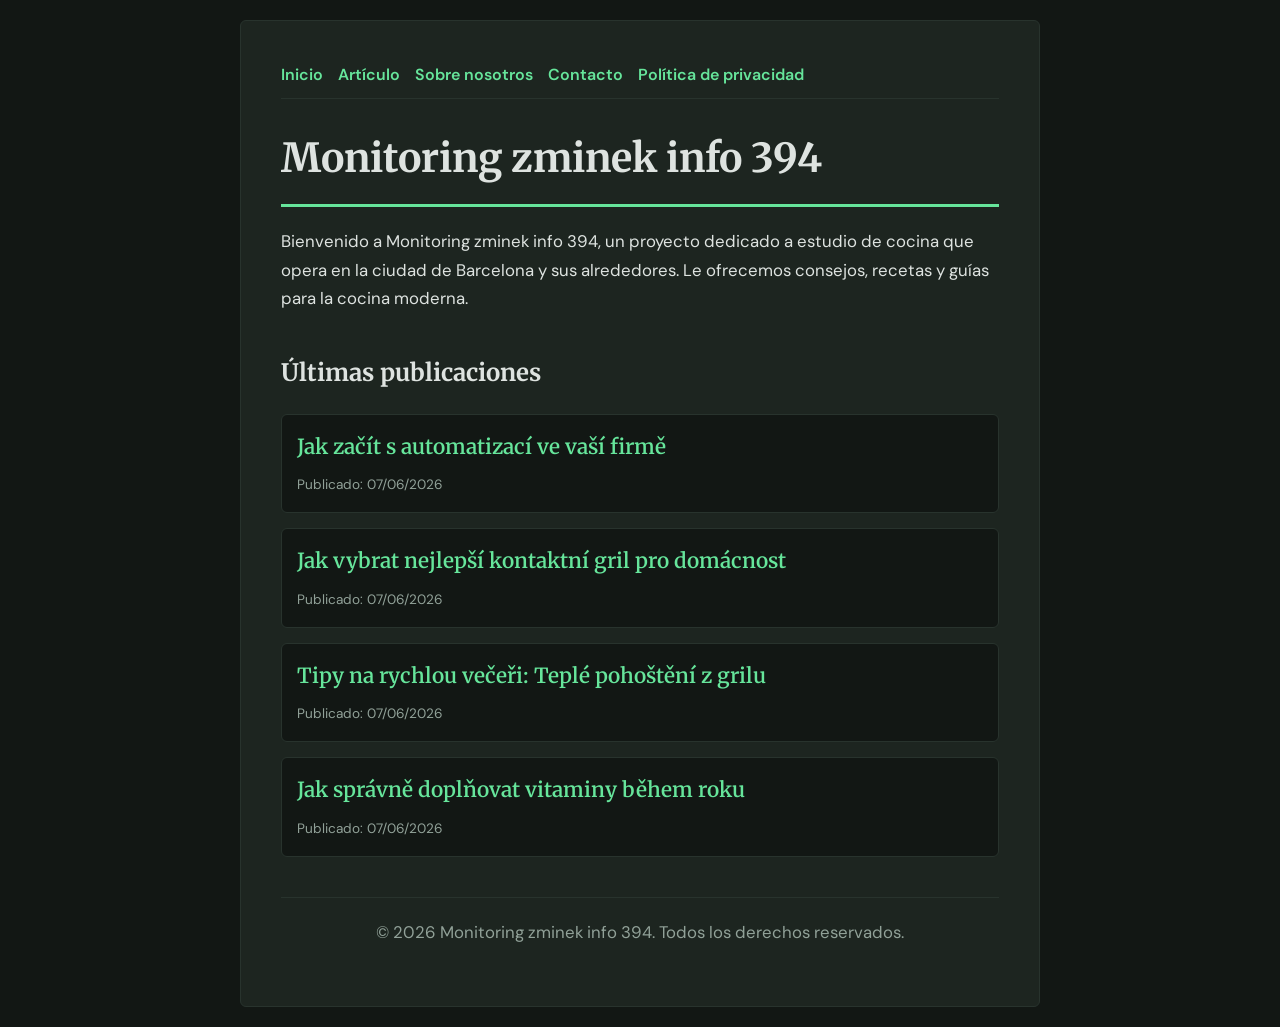
<file: index.html>
<!DOCTYPE html>
<html lang="es">
<head>
    <meta charset="UTF-8">
    <meta name="viewport" content="width=device-width, initial-scale=1.0">
    <title>Monitoring zminek info 394 | Estudio de cocina - Barcelona</title>
    <meta name="description" content="Bienvenido a Monitoring zminek info 394, un proyecto dedicado a estudio de cocina que opera en la ciudad de Barcelona y sus alrededores. Le ofrecemos consejos, recetas y guías para la cocina moderna.">
    <meta name="geo.region" content="ES" />
    <meta name="geo.placename" content="Barcelona" />
    <meta name="geo.position" content="41.3851;2.1734" />
    <meta name="ICBM" content="41.3851, 2.1734" />
    <link rel="stylesheet" href="style.css">
    <script type="application/ld+json">
{
  "@context": "https://schema.org",
  "@type": "LocalBusiness",
  "name": "Monitoring zminek info 394",
  "url": "https://monitoring-zminek-info-394.github.io",
  "telephone": "+34 93 555 45 67",
  "address": {
    "@type": "PostalAddress",
    "addressLocality": "Barcelona",
    "addressRegion": "Cataluña",
    "postalCode": "08001",
    "addressCountry": "ES"
  },
  "geo": {
    "@type": "GeoCoordinates",
    "latitude": 41.3851,
    "longitude": 2.1734
  }
}
</script>
</head>
<body>
    
        <div class="container" style="max-width: 800px;">
            <nav style="display: flex; gap: 15px; margin-bottom: 25px; border-bottom: 1px solid var(--border-color); padding-bottom: 10px; overflow-x: auto; flex-wrap: wrap;">
            <a href="index.html">Inicio</a>
            <a href="jak-zacit-s-automatizaci-ve-vasi-firme.html">Artículo</a>
            <a href="about.html">Sobre nosotros</a>
            <a href="contact.html">Contacto</a>
            <a href="privacy.html">Política de privacidad</a>
        </nav>
            <h1>Monitoring zminek info 394</h1>
            <p>Bienvenido a Monitoring zminek info 394, un proyecto dedicado a estudio de cocina que opera en la ciudad de Barcelona y sus alrededores. Le ofrecemos consejos, recetas y guías para la cocina moderna.</p>
            <h2 style="margin-top: 40px;">Últimas publicaciones</h2>
            <ul style="list-style-type: none; padding-left: 0;">
                <li style="background: var(--bg-color); padding: 15px; border-radius: var(--border-radius); border: 1px solid var(--border-color); margin-bottom: 15px;">
                <h3 style="margin-bottom: 5px; font-size: 1.3rem;"><a href="jak-zacit-s-automatizaci-ve-vasi-firme.html">Jak začít s automatizací ve vaší firmě</a></h3>
                <span style="font-size:0.85rem; color: var(--muted-text)">Publicado: 07/06/2026</span>
            </li>
<li style="background: var(--bg-color); padding: 15px; border-radius: var(--border-radius); border: 1px solid var(--border-color); margin-bottom: 15px;">
                <h3 style="margin-bottom: 5px; font-size: 1.3rem;"><a href="jak-vybrat-nejlepsi-kontaktni-gril-pro-domacnost.html">Jak vybrat nejlepší kontaktní gril pro domácnost</a></h3>
                <span style="font-size:0.85rem; color: var(--muted-text)">Publicado: 07/06/2026</span>
            </li>
<li style="background: var(--bg-color); padding: 15px; border-radius: var(--border-radius); border: 1px solid var(--border-color); margin-bottom: 15px;">
                <h3 style="margin-bottom: 5px; font-size: 1.3rem;"><a href="tipy-na-rychlou-veceri-teple-pohosteni-z-grilu.html">Tipy na rychlou večeři: Teplé pohoštění z grilu</a></h3>
                <span style="font-size:0.85rem; color: var(--muted-text)">Publicado: 07/06/2026</span>
            </li>
<li style="background: var(--bg-color); padding: 15px; border-radius: var(--border-radius); border: 1px solid var(--border-color); margin-bottom: 15px;">
                <h3 style="margin-bottom: 5px; font-size: 1.3rem;"><a href="jak-spravne-doplnovat-vitaminy-behem-roku.html">Jak správně doplňovat vitaminy během roku</a></h3>
                <span style="font-size:0.85rem; color: var(--muted-text)">Publicado: 07/06/2026</span>
            </li>

            </ul>
            <footer>
                <p>&copy; 2026 Monitoring zminek info 394. Todos los derechos reservados.</p>
            </footer>
        </div>
        
</body>
</html>
</file>
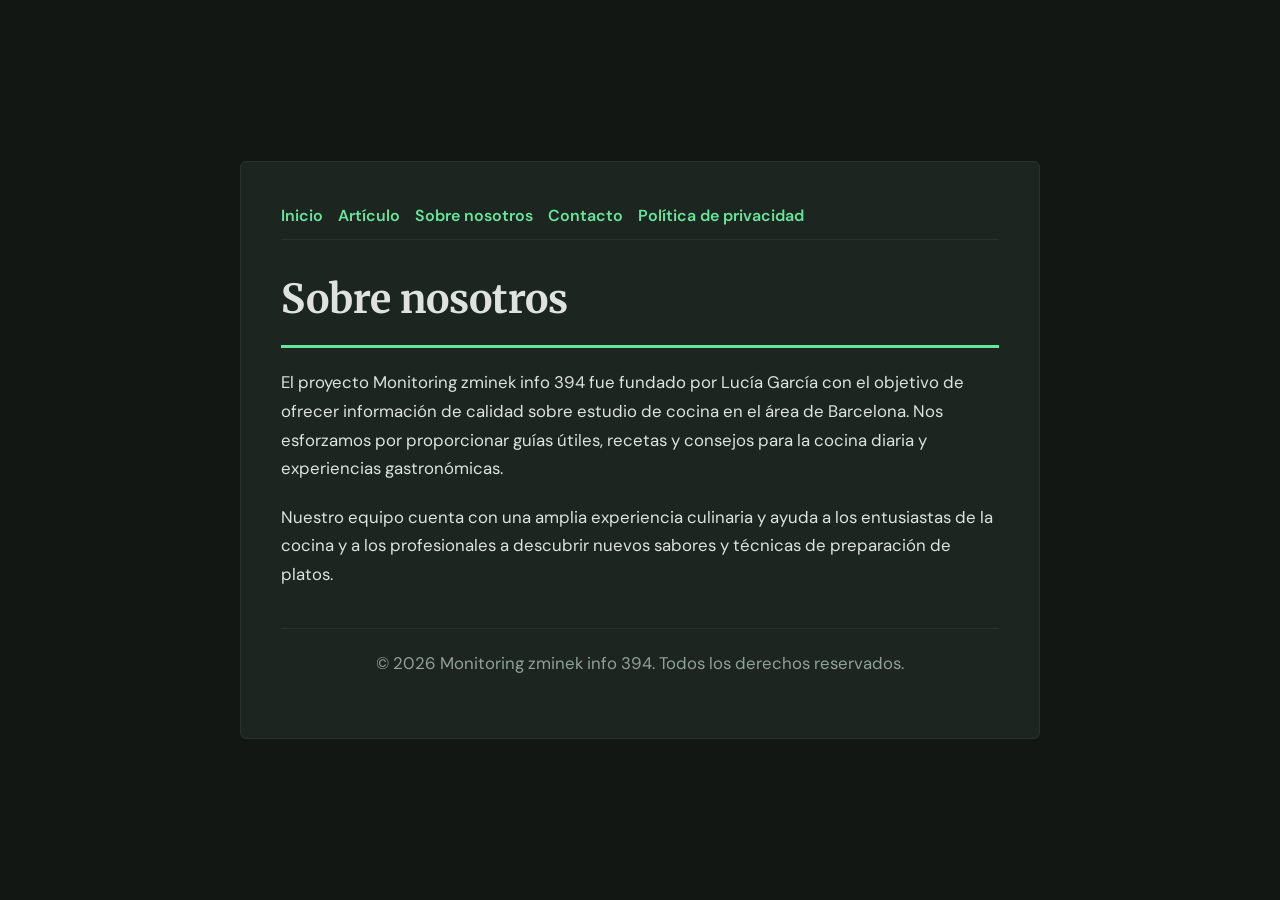
<file: about.html>
<!DOCTYPE html>
<html lang="es">
<head>
    <meta charset="UTF-8">
    <meta name="viewport" content="width=device-width, initial-scale=1.0">
    <title>Sobre nosotros | Monitoring zminek info 394</title>
    <meta name="description" content="El proyecto Monitoring zminek info 394 fue fundado por Lucía García con el objetivo de ofrecer información de calidad sobre estudio de cocina en el área de Barcelona. Nos esforzamos por proporcionar guías útiles, recetas y consejos para la cocina diaria y experiencias gastronómicas.">
    <meta name="geo.region" content="ES" />
    <meta name="geo.placename" content="Barcelona" />
    <meta name="geo.position" content="41.3851;2.1734" />
    <meta name="ICBM" content="41.3851, 2.1734" />
    <link rel="stylesheet" href="style.css">
</head>
<body>
    
        <div class="container" style="max-width: 800px;">
            <nav style="display: flex; gap: 15px; margin-bottom: 25px; border-bottom: 1px solid var(--border-color); padding-bottom: 10px; overflow-x: auto; flex-wrap: wrap;">
            <a href="index.html">Inicio</a>
            <a href="jak-zacit-s-automatizaci-ve-vasi-firme.html">Artículo</a>
            <a href="about.html">Sobre nosotros</a>
            <a href="contact.html">Contacto</a>
            <a href="privacy.html">Política de privacidad</a>
        </nav>
            <h1>Sobre nosotros</h1>
            <p>El proyecto Monitoring zminek info 394 fue fundado por Lucía García con el objetivo de ofrecer información de calidad sobre estudio de cocina en el área de Barcelona. Nos esforzamos por proporcionar guías útiles, recetas y consejos para la cocina diaria y experiencias gastronómicas.</p>
            <p>Nuestro equipo cuenta con una amplia experiencia culinaria y ayuda a los entusiastas de la cocina y a los profesionales a descubrir nuevos sabores y técnicas de preparación de platos.</p>
            <footer>
                <p>&copy; 2026 Monitoring zminek info 394. Todos los derechos reservados.</p>
            </footer>
        </div>
        
</body>
</html>
</file>
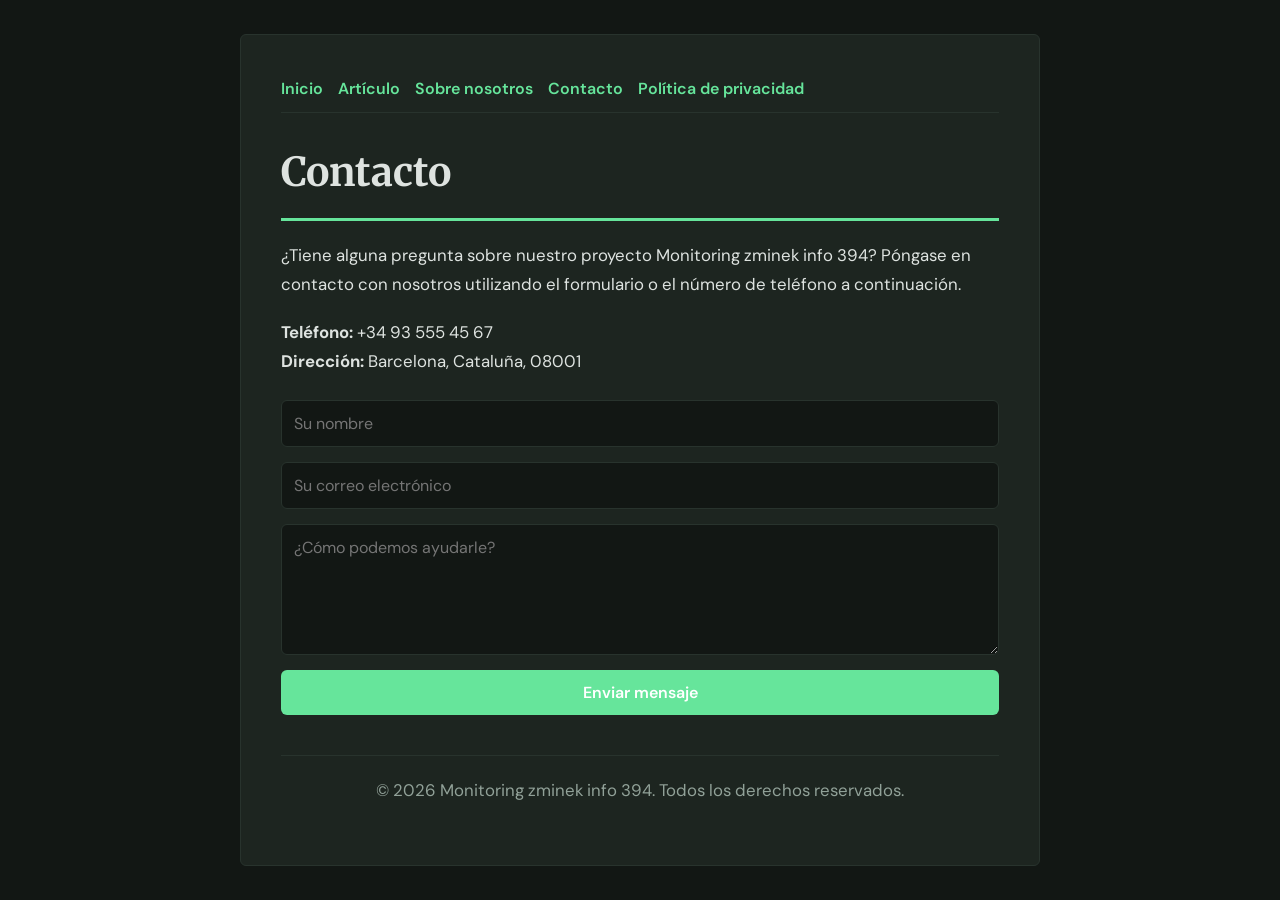
<file: contact.html>
<!DOCTYPE html>
<html lang="es">
<head>
    <meta charset="UTF-8">
    <meta name="viewport" content="width=device-width, initial-scale=1.0">
    <title>Contacto | Monitoring zminek info 394</title>
    <meta name="description" content="¿Tiene alguna pregunta sobre nuestro proyecto Monitoring zminek info 394? Póngase en contacto con nosotros utilizando el formulario o el número de teléfono a continuación.">
    <meta name="geo.region" content="ES" />
    <meta name="geo.placename" content="Barcelona" />
    <meta name="geo.position" content="41.3851;2.1734" />
    <meta name="ICBM" content="41.3851, 2.1734" />
    <link rel="stylesheet" href="style.css">
</head>
<body>
    
        <div class="container" style="max-width: 800px;">
            <nav style="display: flex; gap: 15px; margin-bottom: 25px; border-bottom: 1px solid var(--border-color); padding-bottom: 10px; overflow-x: auto; flex-wrap: wrap;">
            <a href="index.html">Inicio</a>
            <a href="jak-zacit-s-automatizaci-ve-vasi-firme.html">Artículo</a>
            <a href="about.html">Sobre nosotros</a>
            <a href="contact.html">Contacto</a>
            <a href="privacy.html">Política de privacidad</a>
        </nav>
            <h1>Contacto</h1>
            <p>¿Tiene alguna pregunta sobre nuestro proyecto Monitoring zminek info 394? Póngase en contacto con nosotros utilizando el formulario o el número de teléfono a continuación.</p>
            <p><strong>Teléfono:</strong> +34 93 555 45 67<br><strong>Dirección:</strong> Barcelona, Cataluña, 08001</p>
            <form action="https://formspree.io/f/placeholder" method="POST">
                <input type="text" name="name" placeholder="Su nombre" required>
                <input type="email" name="email" placeholder="Su correo electrónico" required>
                <textarea name="message" placeholder="¿Cómo podemos ayudarle?" rows="5" required></textarea>
                <button type="submit">Enviar mensaje</button>
            </form>
            <footer>
                <p>&copy; 2026 Monitoring zminek info 394. Todos los derechos reservados.</p>
            </footer>
        </div>
        
</body>
</html>
</file>
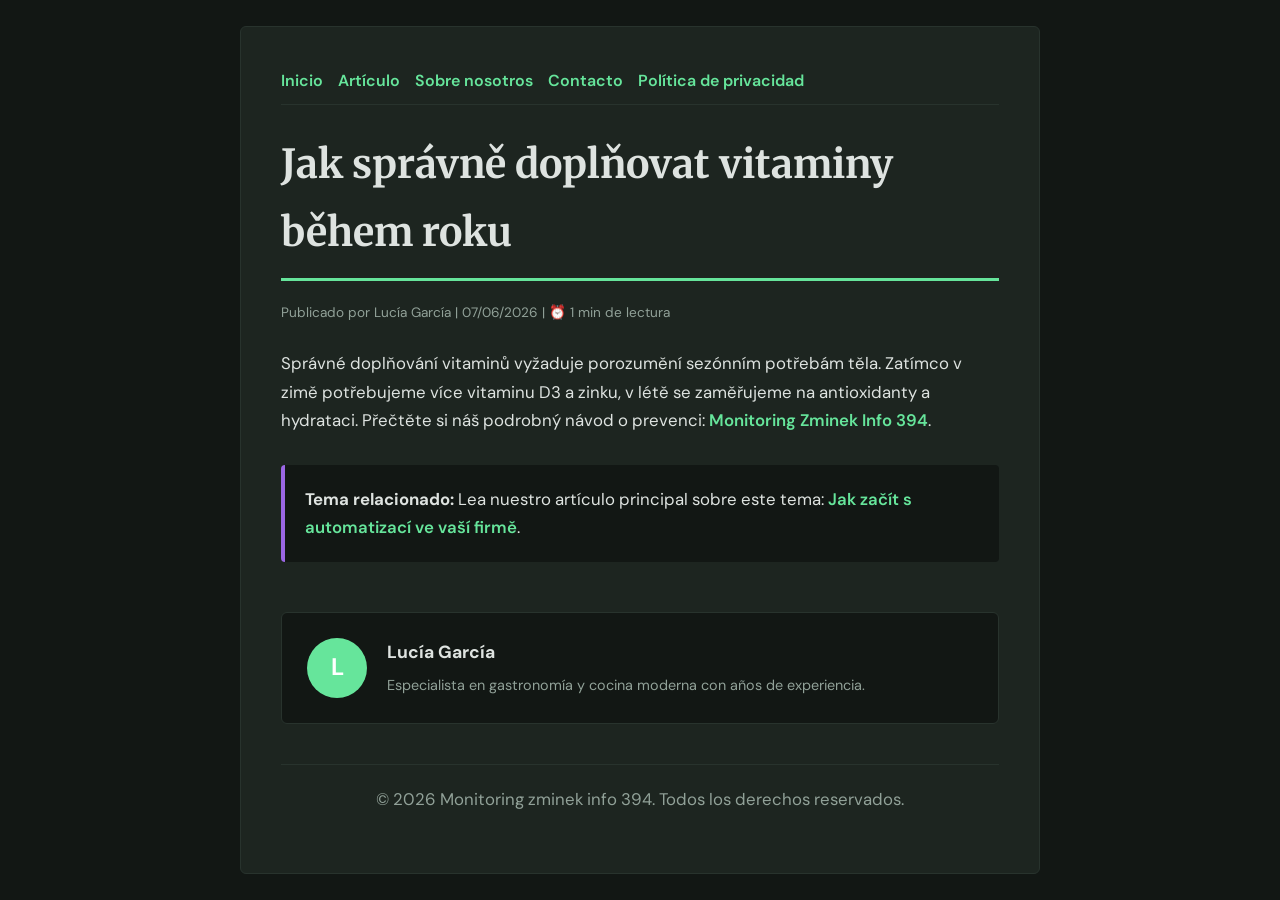
<file: jak-spravne-doplnovat-vitaminy-behem-roku.html>
<!DOCTYPE html>
<html lang="es">
<head>
    <meta charset="UTF-8">
    <meta name="viewport" content="width=device-width, initial-scale=1.0">
    <title>Jak správně doplňovat vitaminy během roku - Monitoring zminek info 394</title>
    <meta name="description" content="Jak správně doplňovat vitaminy během roku">
    <meta name="geo.region" content="ES" />
    <meta name="geo.placename" content="Barcelona" />
    <meta name="geo.position" content="41.3851;2.1734" />
    <meta name="ICBM" content="41.3851, 2.1734" />
    <link rel="stylesheet" href="style.css">
</head>
<body>
    
            <div class="container" style="max-width: 800px;">
                <nav style="display: flex; gap: 15px; margin-bottom: 25px; border-bottom: 1px solid var(--border-color); padding-bottom: 10px; overflow-x: auto; flex-wrap: wrap;">
            <a href="index.html">Inicio</a>
            <a href="jak-zacit-s-automatizaci-ve-vasi-firme.html">Artículo</a>
            <a href="about.html">Sobre nosotros</a>
            <a href="contact.html">Contacto</a>
            <a href="privacy.html">Política de privacidad</a>
        </nav>
                <h1>Jak správně doplňovat vitaminy během roku</h1>
                <div style="font-size:0.85rem; color: var(--muted-text); margin-bottom: 25px;">
                    Publicado por Lucía García | 07/06/2026 | ⏰ 1 min de lectura
                </div>
                <article style="margin-top: 20px;">
                    <p>Správné doplňování vitaminů vyžaduje porozumění sezónním potřebám těla. Zatímco v zimě potřebujeme více vitaminu D3 a zinku, v létě se zaměřujeme na antioxidanty a hydrataci. Přečtěte si náš podrobný návod o prevenci: <a href="https://monitoring-zminek-zona-967.pages.dev/trendy-v-oblasti-digitalni-transformace-a-automatizace-procesu.html">Monitoring Zminek Info 394</a>.</p>
                    <div class="link-resource" style="margin-top: 30px; padding: 20px; border-left: 4px solid var(--accent-color); background: var(--bg-color); border-radius: 4px;"><p style="margin: 0;"><strong>Tema relacionado:</strong> Lea nuestro artículo principal sobre este tema: <a href="jak-zacit-s-automatizaci-ve-vasi-firme.html">Jak začít s automatizací ve vaší firmě</a>.</p></div>
                </article>
                
            <div class="author-box" style="margin-top: 50px; padding: 25px; background: var(--bg-color); border: 1px solid var(--border-color); border-radius: var(--border-radius); display: flex; gap: 20px; align-items: center;">
                <div style="width: 60px; height: 60px; border-radius: 50%; background: var(--primary-color); display: flex; align-items: center; justify-content: center; color: white; font-weight: bold; font-size: 1.5rem;">L</div>
                <div>
                    <h4 style="margin-bottom: 5px; font-weight: bold; font-size: 1.1rem;">Lucía García</h4>
                    <p style="margin: 0; font-size: 0.9rem; color: var(--muted-text);">Especialista en gastronomía y cocina moderna con años de experiencia.</p>
                </div>
            </div>
            
                <footer>
                    <p>&copy; 2026 Monitoring zminek info 394. Todos los derechos reservados.</p>
                </footer>
            </div>
            
</body>
</html>
</file>
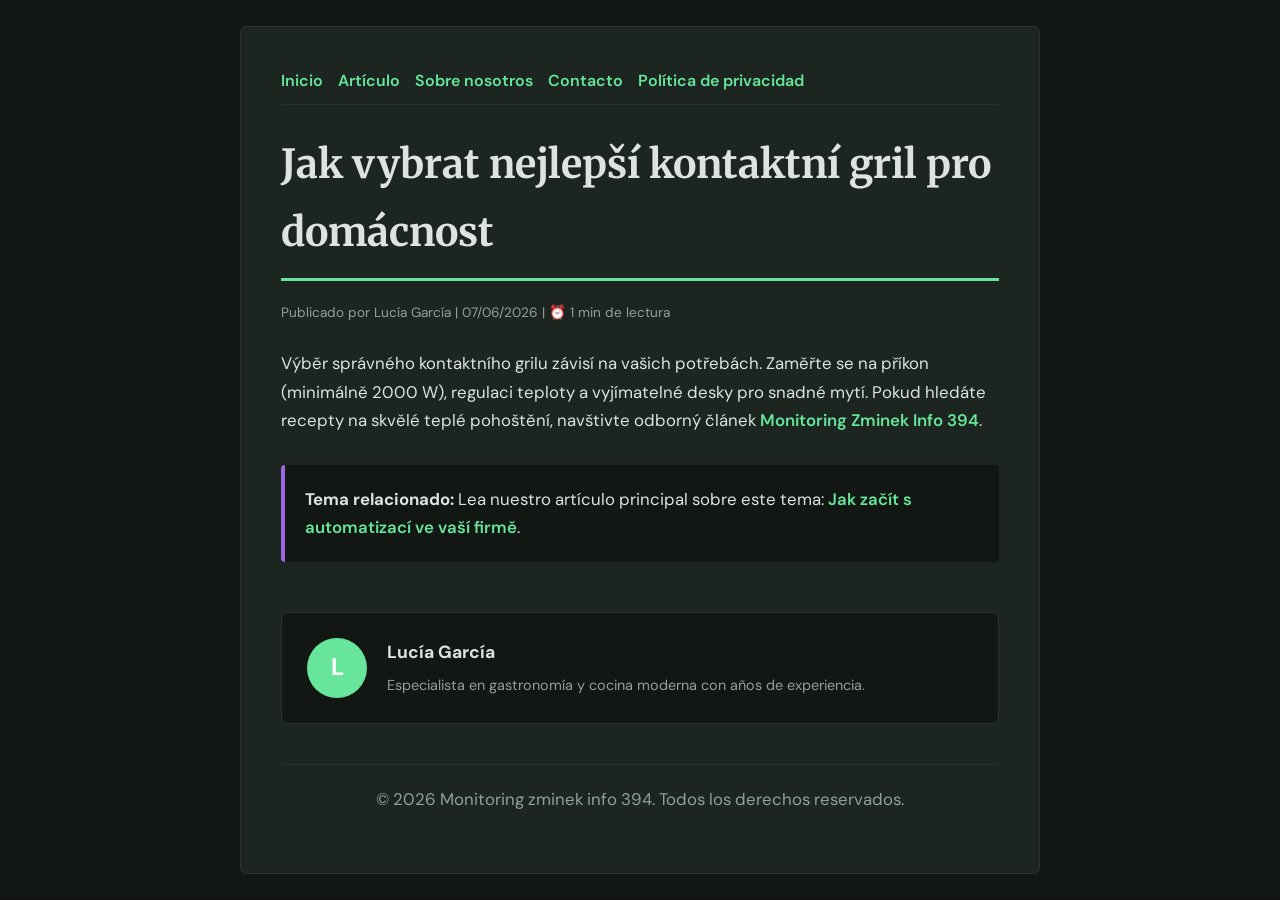
<file: jak-vybrat-nejlepsi-kontaktni-gril-pro-domacnost.html>
<!DOCTYPE html>
<html lang="es">
<head>
    <meta charset="UTF-8">
    <meta name="viewport" content="width=device-width, initial-scale=1.0">
    <title>Jak vybrat nejlepší kontaktní gril pro domácnost - Monitoring zminek info 394</title>
    <meta name="description" content="Jak vybrat nejlepší kontaktní gril pro domácnost">
    <meta name="geo.region" content="ES" />
    <meta name="geo.placename" content="Barcelona" />
    <meta name="geo.position" content="41.3851;2.1734" />
    <meta name="ICBM" content="41.3851, 2.1734" />
    <link rel="stylesheet" href="style.css">
</head>
<body>
    
            <div class="container" style="max-width: 800px;">
                <nav style="display: flex; gap: 15px; margin-bottom: 25px; border-bottom: 1px solid var(--border-color); padding-bottom: 10px; overflow-x: auto; flex-wrap: wrap;">
            <a href="index.html">Inicio</a>
            <a href="jak-zacit-s-automatizaci-ve-vasi-firme.html">Artículo</a>
            <a href="about.html">Sobre nosotros</a>
            <a href="contact.html">Contacto</a>
            <a href="privacy.html">Política de privacidad</a>
        </nav>
                <h1>Jak vybrat nejlepší kontaktní gril pro domácnost</h1>
                <div style="font-size:0.85rem; color: var(--muted-text); margin-bottom: 25px;">
                    Publicado por Lucía García | 07/06/2026 | ⏰ 1 min de lectura
                </div>
                <article style="margin-top: 20px;">
                    <p>Výběr správného kontaktního grilu závisí na vašich potřebách. Zaměřte se na příkon (minimálně 2000 W), regulaci teploty a vyjímatelné desky pro snadné mytí. Pokud hledáte recepty na skvělé teplé pohoštění, navštivte odborný článek <a href="https://monitoring-zminek-zona-967.pages.dev/trendy-v-oblasti-digitalni-transformace-a-automatizace-procesu.html">Monitoring Zminek Info 394</a>.</p>
                    <div class="link-resource" style="margin-top: 30px; padding: 20px; border-left: 4px solid var(--accent-color); background: var(--bg-color); border-radius: 4px;"><p style="margin: 0;"><strong>Tema relacionado:</strong> Lea nuestro artículo principal sobre este tema: <a href="jak-zacit-s-automatizaci-ve-vasi-firme.html">Jak začít s automatizací ve vaší firmě</a>.</p></div>
                </article>
                
            <div class="author-box" style="margin-top: 50px; padding: 25px; background: var(--bg-color); border: 1px solid var(--border-color); border-radius: var(--border-radius); display: flex; gap: 20px; align-items: center;">
                <div style="width: 60px; height: 60px; border-radius: 50%; background: var(--primary-color); display: flex; align-items: center; justify-content: center; color: white; font-weight: bold; font-size: 1.5rem;">L</div>
                <div>
                    <h4 style="margin-bottom: 5px; font-weight: bold; font-size: 1.1rem;">Lucía García</h4>
                    <p style="margin: 0; font-size: 0.9rem; color: var(--muted-text);">Especialista en gastronomía y cocina moderna con años de experiencia.</p>
                </div>
            </div>
            
                <footer>
                    <p>&copy; 2026 Monitoring zminek info 394. Todos los derechos reservados.</p>
                </footer>
            </div>
            
</body>
</html>
</file>
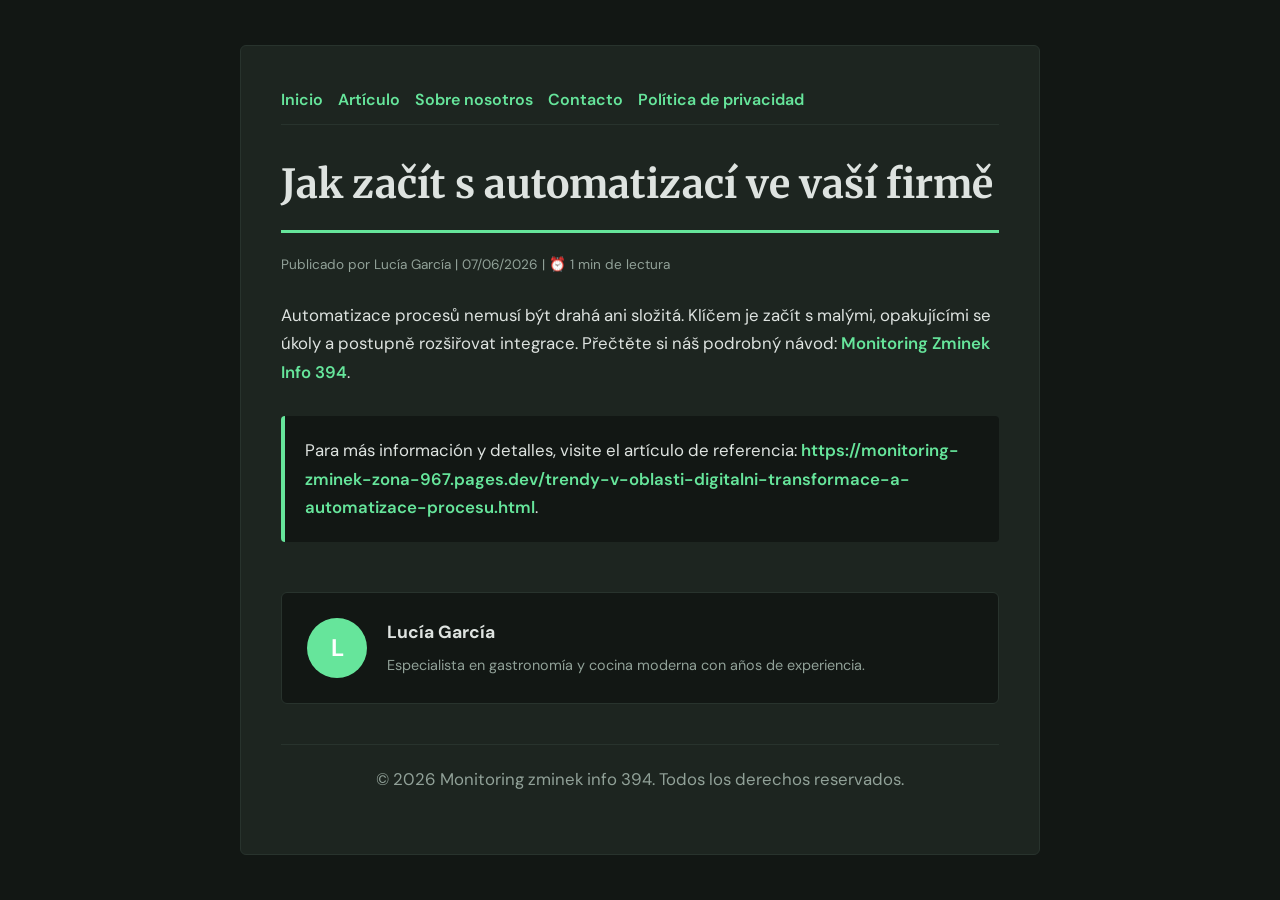
<file: jak-zacit-s-automatizaci-ve-vasi-firme.html>
<!DOCTYPE html>
<html lang="es">
<head>
    <meta charset="UTF-8">
    <meta name="viewport" content="width=device-width, initial-scale=1.0">
    <title>Jak začít s automatizací ve vaší firmě - Monitoring zminek info 394</title>
    <meta name="description" content="Jak začít s automatizací ve vaší firmě">
    <meta name="geo.region" content="ES" />
    <meta name="geo.placename" content="Barcelona" />
    <meta name="geo.position" content="41.3851;2.1734" />
    <meta name="ICBM" content="41.3851, 2.1734" />
    <link rel="stylesheet" href="style.css">
</head>
<body>
    
            <div class="container" style="max-width: 800px;">
                <nav style="display: flex; gap: 15px; margin-bottom: 25px; border-bottom: 1px solid var(--border-color); padding-bottom: 10px; overflow-x: auto; flex-wrap: wrap;">
            <a href="index.html">Inicio</a>
            <a href="jak-zacit-s-automatizaci-ve-vasi-firme.html">Artículo</a>
            <a href="about.html">Sobre nosotros</a>
            <a href="contact.html">Contacto</a>
            <a href="privacy.html">Política de privacidad</a>
        </nav>
                <h1>Jak začít s automatizací ve vaší firmě</h1>
                <div style="font-size:0.85rem; color: var(--muted-text); margin-bottom: 25px;">
                    Publicado por Lucía García | 07/06/2026 | ⏰ 1 min de lectura
                </div>
                <article style="margin-top: 20px;">
                    <p>Automatizace procesů nemusí být drahá ani složitá. Klíčem je začít s malými, opakujícími se úkoly a postupně rozšiřovat integrace. Přečtěte si náš podrobný návod: <a href="https://monitoring-zminek-zona-967.pages.dev/trendy-v-oblasti-digitalni-transformace-a-automatizace-procesu.html">Monitoring Zminek Info 394</a>.</p>
                    <div class="link-resource" style="margin-top: 30px; padding: 20px; border-left: 4px solid var(--primary-color); background: var(--bg-color); border-radius: 4px;"><p style="margin: 0;">Para más información y detalles, visite el artículo de referencia: <strong><a href="https://monitoring-zminek-zona-967.pages.dev/trendy-v-oblasti-digitalni-transformace-a-automatizace-procesu.html">https://monitoring-zminek-zona-967.pages.dev/trendy-v-oblasti-digitalni-transformace-a-automatizace-procesu.html</a></strong>.</p></div>
                </article>
                
            <div class="author-box" style="margin-top: 50px; padding: 25px; background: var(--bg-color); border: 1px solid var(--border-color); border-radius: var(--border-radius); display: flex; gap: 20px; align-items: center;">
                <div style="width: 60px; height: 60px; border-radius: 50%; background: var(--primary-color); display: flex; align-items: center; justify-content: center; color: white; font-weight: bold; font-size: 1.5rem;">L</div>
                <div>
                    <h4 style="margin-bottom: 5px; font-weight: bold; font-size: 1.1rem;">Lucía García</h4>
                    <p style="margin: 0; font-size: 0.9rem; color: var(--muted-text);">Especialista en gastronomía y cocina moderna con años de experiencia.</p>
                </div>
            </div>
            
                <footer>
                    <p>&copy; 2026 Monitoring zminek info 394. Todos los derechos reservados.</p>
                </footer>
            </div>
            
</body>
</html>
</file>
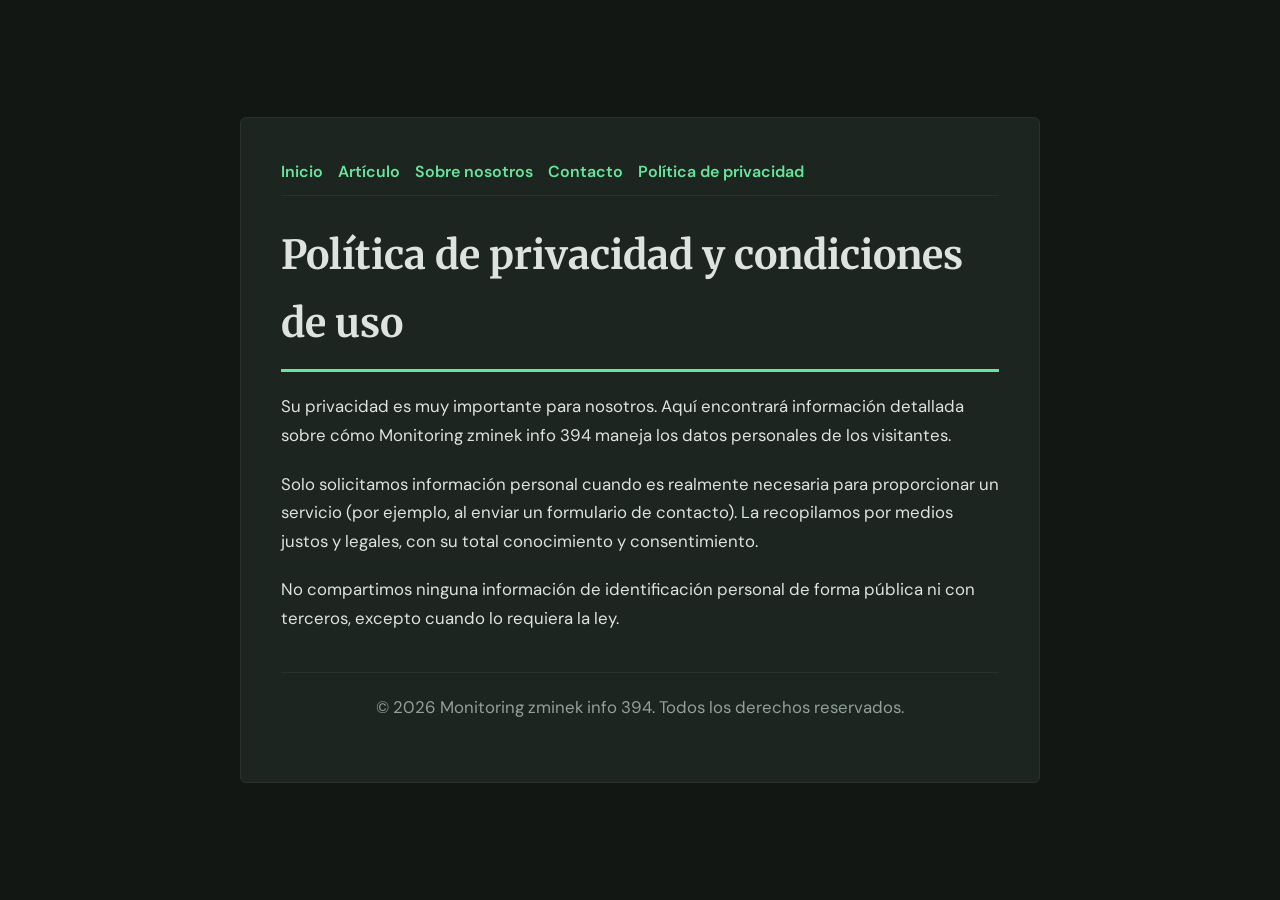
<file: privacy.html>
<!DOCTYPE html>
<html lang="es">
<head>
    <meta charset="UTF-8">
    <meta name="viewport" content="width=device-width, initial-scale=1.0">
    <title>Política de privacidad y condiciones de uso - Monitoring zminek info 394</title>
    <meta name="description" content="Su privacidad es muy importante para nosotros. Aquí encontrará información detallada sobre cómo Monitoring zminek info 394 maneja los datos personales de los visitantes.">
    <meta name="geo.region" content="ES" />
    <meta name="geo.placename" content="Barcelona" />
    <meta name="geo.position" content="41.3851;2.1734" />
    <meta name="ICBM" content="41.3851, 2.1734" />
    <link rel="stylesheet" href="style.css">
</head>
<body>
    
        <div class="container" style="max-width: 800px;">
            <nav style="display: flex; gap: 15px; margin-bottom: 25px; border-bottom: 1px solid var(--border-color); padding-bottom: 10px; overflow-x: auto; flex-wrap: wrap;">
            <a href="index.html">Inicio</a>
            <a href="jak-zacit-s-automatizaci-ve-vasi-firme.html">Artículo</a>
            <a href="about.html">Sobre nosotros</a>
            <a href="contact.html">Contacto</a>
            <a href="privacy.html">Política de privacidad</a>
        </nav>
            <h1>Política de privacidad y condiciones de uso</h1>
            <p>Su privacidad es muy importante para nosotros. Aquí encontrará información detallada sobre cómo Monitoring zminek info 394 maneja los datos personales de los visitantes.</p>
            <p>Solo solicitamos información personal cuando es realmente necesaria para proporcionar un servicio (por ejemplo, al enviar un formulario de contacto). La recopilamos por medios justos y legales, con su total conocimiento y consentimiento.</p>
            <p>No compartimos ninguna información de identificación personal de forma pública ni con terceros, excepto cuando lo requiera la ley.</p>
            <footer>
                <p>&copy; 2026 Monitoring zminek info 394. Todos los derechos reservados.</p>
            </footer>
        </div>
        
</body>
</html>
</file>
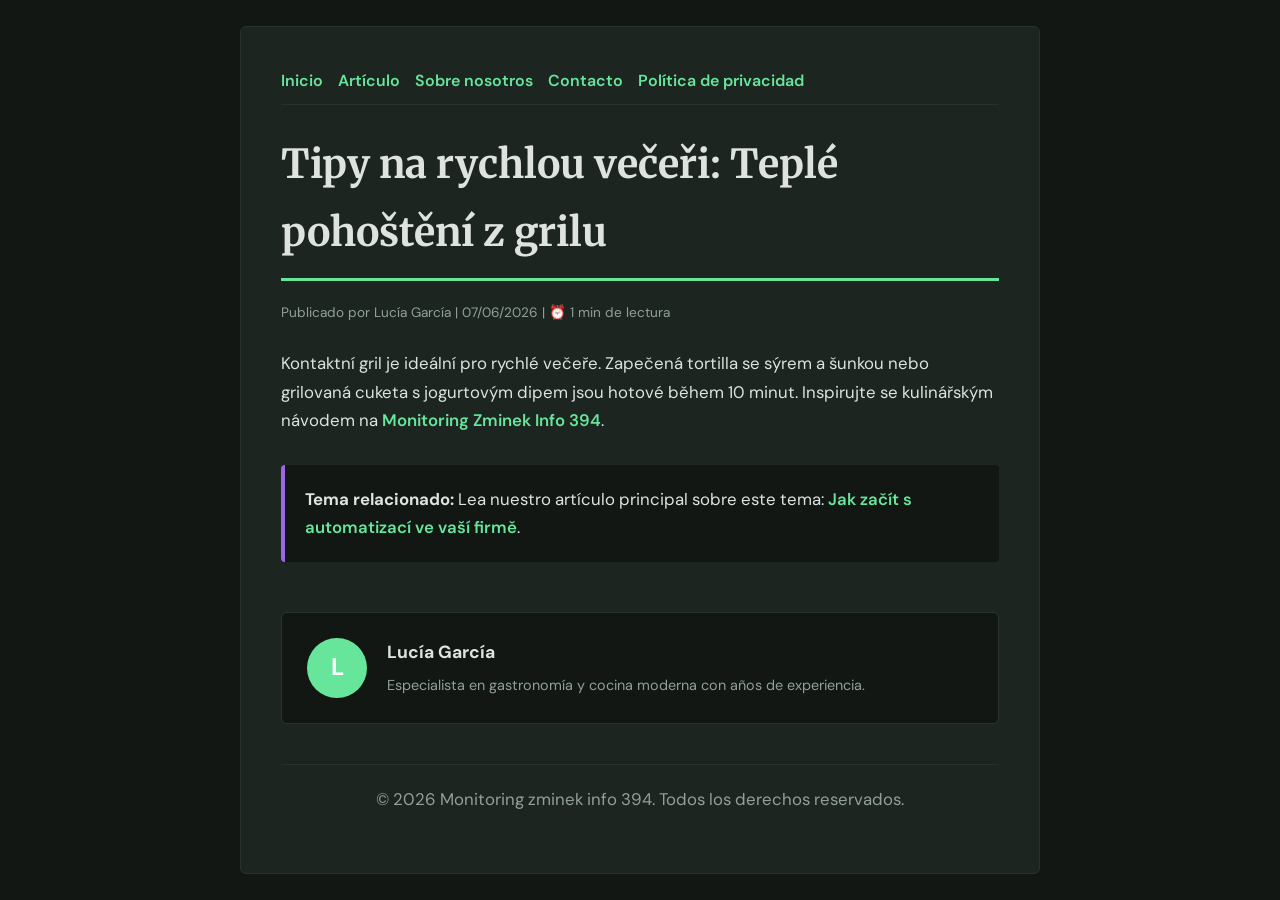
<file: tipy-na-rychlou-veceri-teple-pohosteni-z-grilu.html>
<!DOCTYPE html>
<html lang="es">
<head>
    <meta charset="UTF-8">
    <meta name="viewport" content="width=device-width, initial-scale=1.0">
    <title>Tipy na rychlou večeři: Teplé pohoštění z grilu - Monitoring zminek info 394</title>
    <meta name="description" content="Tipy na rychlou večeři: Teplé pohoštění z grilu">
    <meta name="geo.region" content="ES" />
    <meta name="geo.placename" content="Barcelona" />
    <meta name="geo.position" content="41.3851;2.1734" />
    <meta name="ICBM" content="41.3851, 2.1734" />
    <link rel="stylesheet" href="style.css">
</head>
<body>
    
            <div class="container" style="max-width: 800px;">
                <nav style="display: flex; gap: 15px; margin-bottom: 25px; border-bottom: 1px solid var(--border-color); padding-bottom: 10px; overflow-x: auto; flex-wrap: wrap;">
            <a href="index.html">Inicio</a>
            <a href="jak-zacit-s-automatizaci-ve-vasi-firme.html">Artículo</a>
            <a href="about.html">Sobre nosotros</a>
            <a href="contact.html">Contacto</a>
            <a href="privacy.html">Política de privacidad</a>
        </nav>
                <h1>Tipy na rychlou večeři: Teplé pohoštění z grilu</h1>
                <div style="font-size:0.85rem; color: var(--muted-text); margin-bottom: 25px;">
                    Publicado por Lucía García | 07/06/2026 | ⏰ 1 min de lectura
                </div>
                <article style="margin-top: 20px;">
                    <p>Kontaktní gril je ideální pro rychlé večeře. Zapečená tortilla se sýrem a šunkou nebo grilovaná cuketa s jogurtovým dipem jsou hotové během 10 minut. Inspirujte se kulinářským návodem na <a href="https://monitoring-zminek-zona-967.pages.dev/trendy-v-oblasti-digitalni-transformace-a-automatizace-procesu.html">Monitoring Zminek Info 394</a>.</p>
                    <div class="link-resource" style="margin-top: 30px; padding: 20px; border-left: 4px solid var(--accent-color); background: var(--bg-color); border-radius: 4px;"><p style="margin: 0;"><strong>Tema relacionado:</strong> Lea nuestro artículo principal sobre este tema: <a href="jak-zacit-s-automatizaci-ve-vasi-firme.html">Jak začít s automatizací ve vaší firmě</a>.</p></div>
                </article>
                
            <div class="author-box" style="margin-top: 50px; padding: 25px; background: var(--bg-color); border: 1px solid var(--border-color); border-radius: var(--border-radius); display: flex; gap: 20px; align-items: center;">
                <div style="width: 60px; height: 60px; border-radius: 50%; background: var(--primary-color); display: flex; align-items: center; justify-content: center; color: white; font-weight: bold; font-size: 1.5rem;">L</div>
                <div>
                    <h4 style="margin-bottom: 5px; font-weight: bold; font-size: 1.1rem;">Lucía García</h4>
                    <p style="margin: 0; font-size: 0.9rem; color: var(--muted-text);">Especialista en gastronomía y cocina moderna con años de experiencia.</p>
                </div>
            </div>
            
                <footer>
                    <p>&copy; 2026 Monitoring zminek info 394. Todos los derechos reservados.</p>
                </footer>
            </div>
            
</body>
</html>
</file>
<file: style.css>
@import url('https://fonts.googleapis.com/css2?family=Merriweather:wght@700&family=DM+Sans:wght@400;600&display=swap');

:root {
    --bg-color: hsl(145, 12%, 8%);
    --card-bg: hsl(145, 12%, 13%);
    --text-color: hsl(145, 8%, 88%);
    --muted-text: hsl(145, 8%, 60%);
    --primary-color: hsl(145, 71%, 65%);
    --accent-color: hsl(265, 70%, 65%);
    --border-color: hsl(145, 12%, 18%);
    --border-radius: 6px;
    --shadow: none;
    --font-headline: 'Merriweather', sans-serif;
    --font-body: 'DM Sans', sans-serif;
}

* {
    box-sizing: border-box;
    margin: 0;
    padding: 0;
}

body {
    background-color: var(--bg-color);
    color: var(--text-color);
    font-family: var(--font-body);
    line-height: 1.7;
    padding: 20px;
    display: flex;
    justify-content: center;
    min-height: 100vh;
}

a {
    color: var(--primary-color);
    text-decoration: none;
    font-weight: 600;
    transition: color 0.2s ease;
}

a:hover {
    color: var(--accent-color);
    text-decoration: underline;
}

.container {
    width: 100%;
    max-width: 900px;
    background: var(--card-bg);
    border: 1px solid var(--border-color);
    border-radius: var(--border-radius);
    padding: 40px;
    box-shadow: var(--shadow);
    margin: auto;
}

h1, h2, h3 {
    font-family: var(--font-headline);
    margin-bottom: 20px;
    color: var(--text-color);
}

h1 {
    font-size: 2.5rem;
    border-bottom: 3px solid var(--primary-color);
    padding-bottom: 12px;
}

p {
    margin-bottom: 20px;
    font-size: 1.05rem;
}

ul {
    margin-bottom: 20px;
    padding-left: 20px;
}

li {
    margin-bottom: 8px;
}

form {
    display: flex;
    flex-direction: column;
    gap: 15px;
    margin-top: 25px;
}

input, textarea, button {
    padding: 12px;
    border: 1px solid var(--border-color);
    border-radius: var(--border-radius);
    font-family: var(--font-body);
    font-size: 1rem;
    background: var(--bg-color);
    color: var(--text-color);
}

button {
    background: var(--primary-color);
    color: white;
    font-weight: 600;
    border: none;
    cursor: pointer;
    transition: background 0.2s ease;
}

button:hover {
    background: var(--accent-color);
}

footer {
    margin-top: 40px;
    border-top: 1px solid var(--border-color);
    padding-top: 20px;
    font-size: 0.9rem;
    color: var(--muted-text);
    text-align: center;
}
</file>
